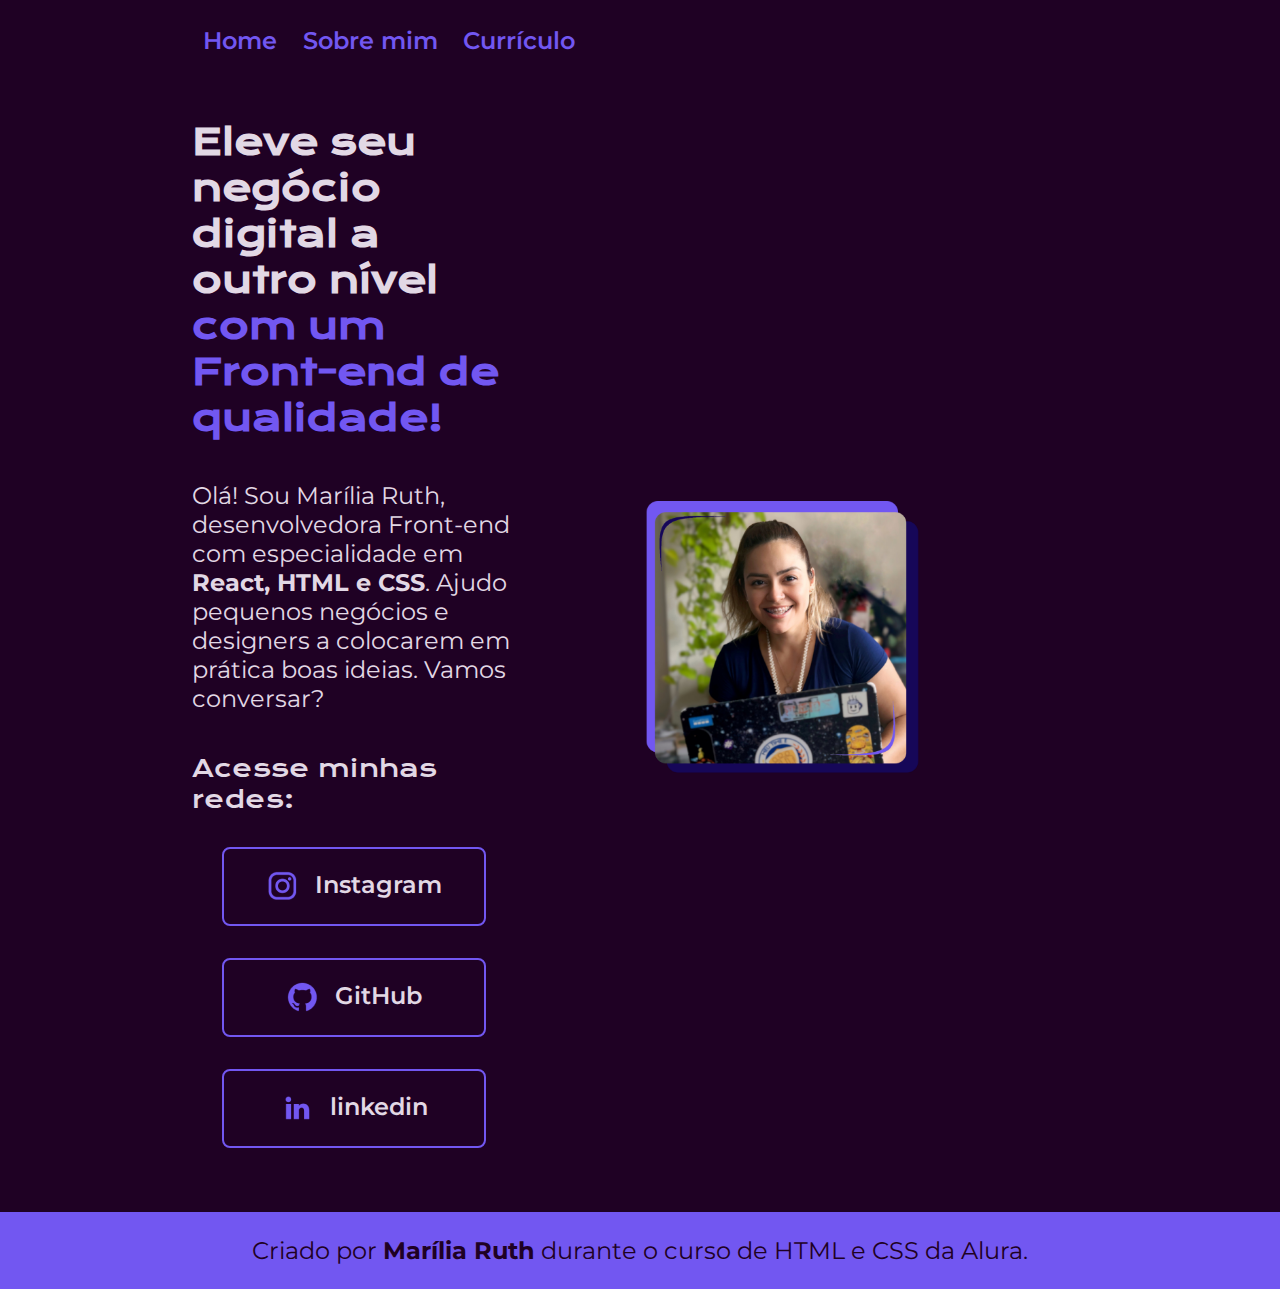
<file: PROJETO_HTML_CSS/index.html>
<!DOCTYPE html>
<html lang="pt-br">
<head>
  <meta charset="UTF-8">
  <meta http-equiv="X-UA-Compatible" content="IE=edge">
  <meta name="viewport" content="width=device-width, initial-scale=1.0">
  <title>Portifolio</title>
  <link rel="stylesheet" href="./style/style.css">
</head>
<body>
  <header class="cabecalho">
    <nav class="cabecalo__menu">
      <a class="cabecalho__menu__link" href="index.html">Home</a>
      <a class="cabecalho__menu__link" href="about.html">Sobre mim</a>
      <a class="cabecalho__menu__link" href="resume.html">Currículo</a>
    </nav>
  </header>
    <main class="apresentacao">
      <section class="apresentacao__conteudo">
        <h1 class="apresentacao__conteudo__titulo">
            Eleve seu negócio digital a outro nível 
            <strong class="titulo-destaque">com um Front-end de qualidade!
            </strong></h1>
            <p class="apresentacao__conteudo__texto">Olá! Sou Marília Ruth, desenvolvedora 
            Front-end com especialidade em <strong>React, HTML e
            CSS</strong>. Ajudo pequenos negócios e designers a 
            colocarem em prática boas ideias. Vamos 
            conversar?</p>
            <div class="apresentacao__links">
              <h2 class="apresentacao__links__subtitulo">Acesse minhas redes:</h2>
              <a class="apresentacao__links__navegacao" href="https://www.instagram.com/mariliatorresmdv/">
                <img src="./assets/instagram.png">
                Instagram
              </a>
              <a class="apresentacao__links__navegacao" href="https://github.com/mariliaruth">
                <img src="./assets/github.png">
                GitHub
              </a>
              <a class="apresentacao__links__navegacao" href="https://www.linkedin.com/in/mariliaruth/">
                <img src="./assets/linkedin.png">
                linkedin
              </a>
          </div>
      </section>
      <section class="imagem-principal">
        <img class="apresentacao__imagem" src="assets/Imagem.png" alt="Foto da Marilia Ruth programando">
      </section>
      
    </main>
    <footer>
      <p class="rodape">Criado por <strong class="marilia">Marília Ruth</strong> durante o curso de HTML e CSS da Alura.</p>
    </footer>
  
</body>
</html>
</file>
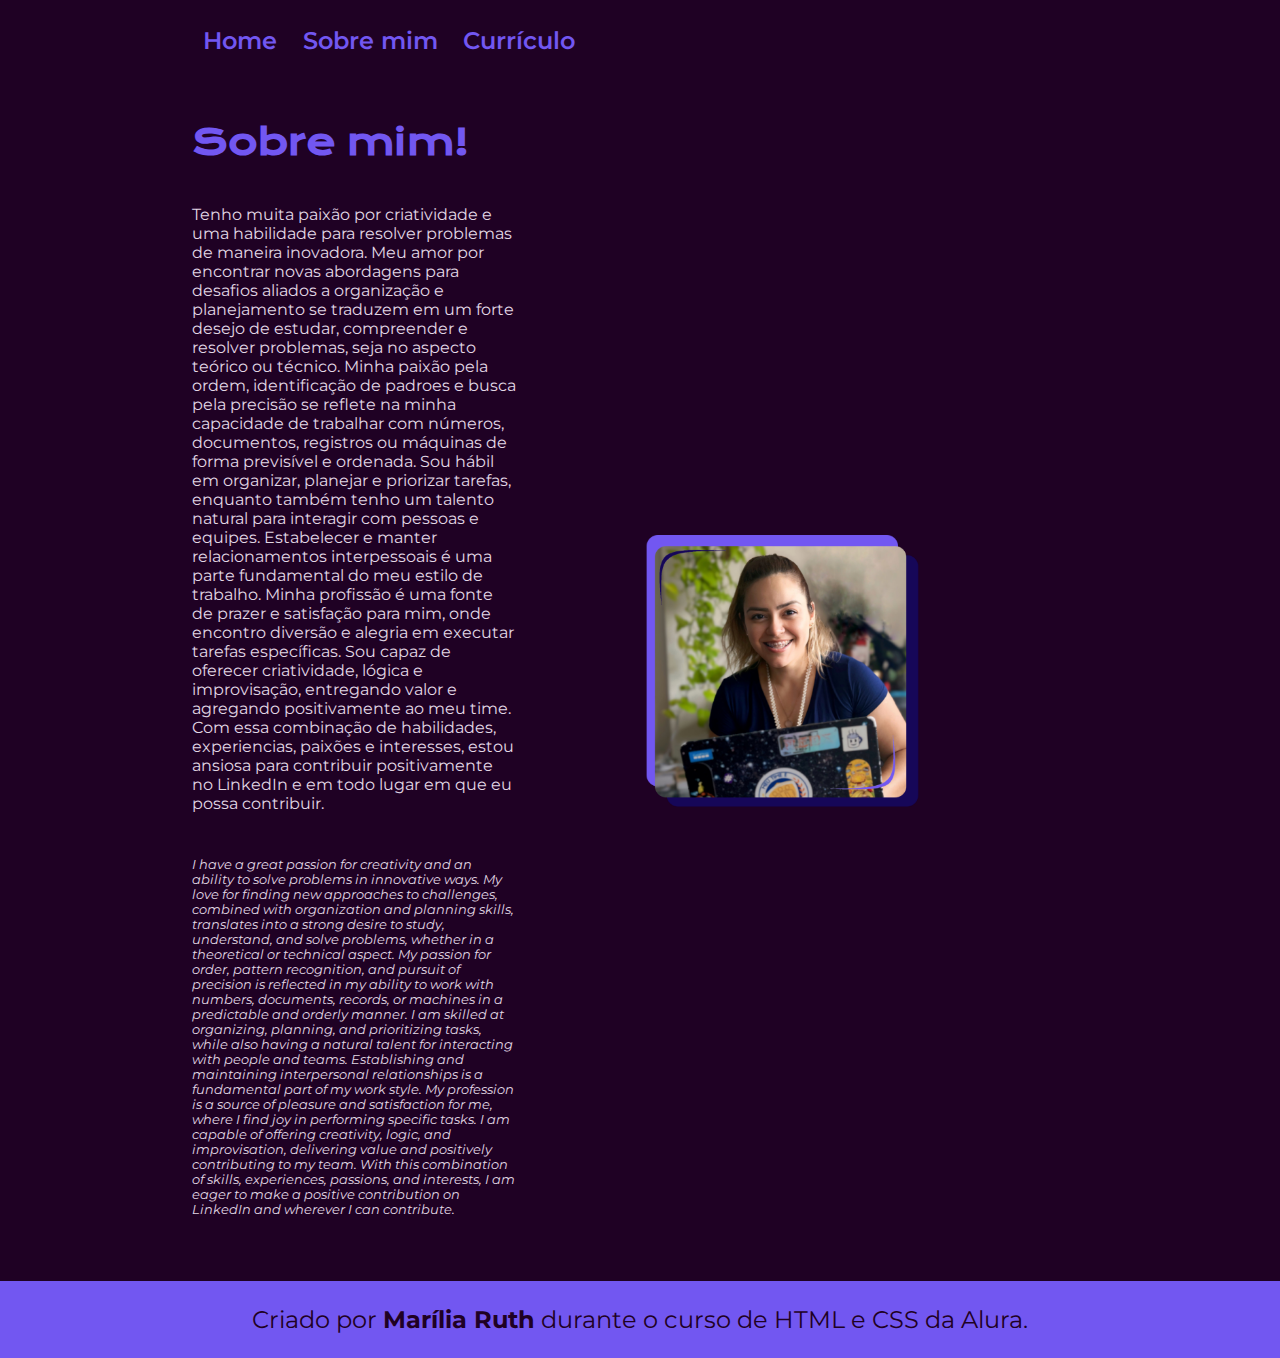
<file: PROJETO_HTML_CSS/about.html>
<!DOCTYPE html>
<html lang="pt-br">

<head>
  <meta charset="UTF-8">
  <meta http-equiv="X-UA-Compatible" content="IE=edge">
  <meta name="viewport" content="width=device-width, initial-scale=1.0">
  <title>Sobre mim</title>
  <link rel="stylesheet" href="./style/style.css">
</head>

<body>
  <header class="cabecalho">
    <nav class="cabecalo__menu">
      <a class="cabecalho__menu__link" href="index.html">Home</a>
      <a class="cabecalho__menu__link" href="about.html">Sobre mim</a>
      <a class="cabecalho__menu__link" href="resume.html">Currículo</a>
    </nav>
  </header>
  <main class="apresentacao">
    <section class="apresentacao__conteudo">
      <h1 class="apresentacao__conteudo__titulo">
          <strong class="titulo-destaque">Sobre mim!
          </strong>
      </h1>
      <div class="apresentacao__conteudo__texto">
          <p class="apresentacao__conteudo__texto__menor">
            Tenho muita paixão por criatividade e uma habilidade para resolver problemas de maneira inovadora.  Meu amor por encontrar novas abordagens para desafios aliados a organização e planejamento se traduzem em um forte desejo de estudar, compreender e resolver problemas, seja no aspecto teórico ou técnico.
            Minha paixão pela ordem, identificação de padroes e busca pela precisão se reflete na minha capacidade de trabalhar com números, documentos, registros ou máquinas de forma previsível e ordenada. Sou hábil em organizar, planejar e priorizar tarefas, enquanto também tenho um talento natural para interagir com pessoas e equipes. Estabelecer e manter relacionamentos interpessoais é uma parte fundamental do meu estilo de trabalho.
            Minha profissão é uma fonte de prazer e satisfação para mim, onde encontro diversão e alegria em executar tarefas específicas. Sou capaz de oferecer criatividade, lógica e improvisação, entregando valor e agregando positivamente ao meu time. 
            Com essa combinação de habilidades, experiencias, paixões e interesses, estou ansiosa para contribuir positivamente no LinkedIn e em todo lugar em que eu possa contribuir.
          </p>
        </br>
          <p class="apresentacao__conteudo__texto__menor__ingles">
            <br>I have a great passion for creativity and an ability to solve problems in innovative ways. My love for finding new approaches to challenges, combined with organization and planning skills, translates into a strong desire to study, understand, and solve problems, whether in a theoretical or technical aspect.
            My passion for order, pattern recognition, and pursuit of precision is reflected in my ability to work with numbers, documents, records, or machines in a predictable and orderly manner. I am skilled at organizing, planning, and prioritizing tasks, while also having a natural talent for interacting with people and teams. Establishing and maintaining interpersonal relationships is a fundamental part of my work style.
            My profession is a source of pleasure and satisfaction for me, where I find joy in performing specific tasks. I am capable of offering creativity, logic, and improvisation, delivering value and positively contributing to my team.
            With this combination of skills, experiences, passions, and interests, I am eager to make a positive contribution on LinkedIn and wherever I can contribute.
          </p>
        </div>
          
      </section>
      <section class="imagem-principal">
        <img class="apresentacao__imagem" src="assets/Imagem.png" alt="Foto da Marilia Ruth programando">
      </section>
      
    </main>
    <footer>
      <p class="rodape">Criado por <strong class="marilia">Marília Ruth</strong> durante o curso de HTML e CSS da Alura.</p>
    </footer>
</body>
</html>
</file>
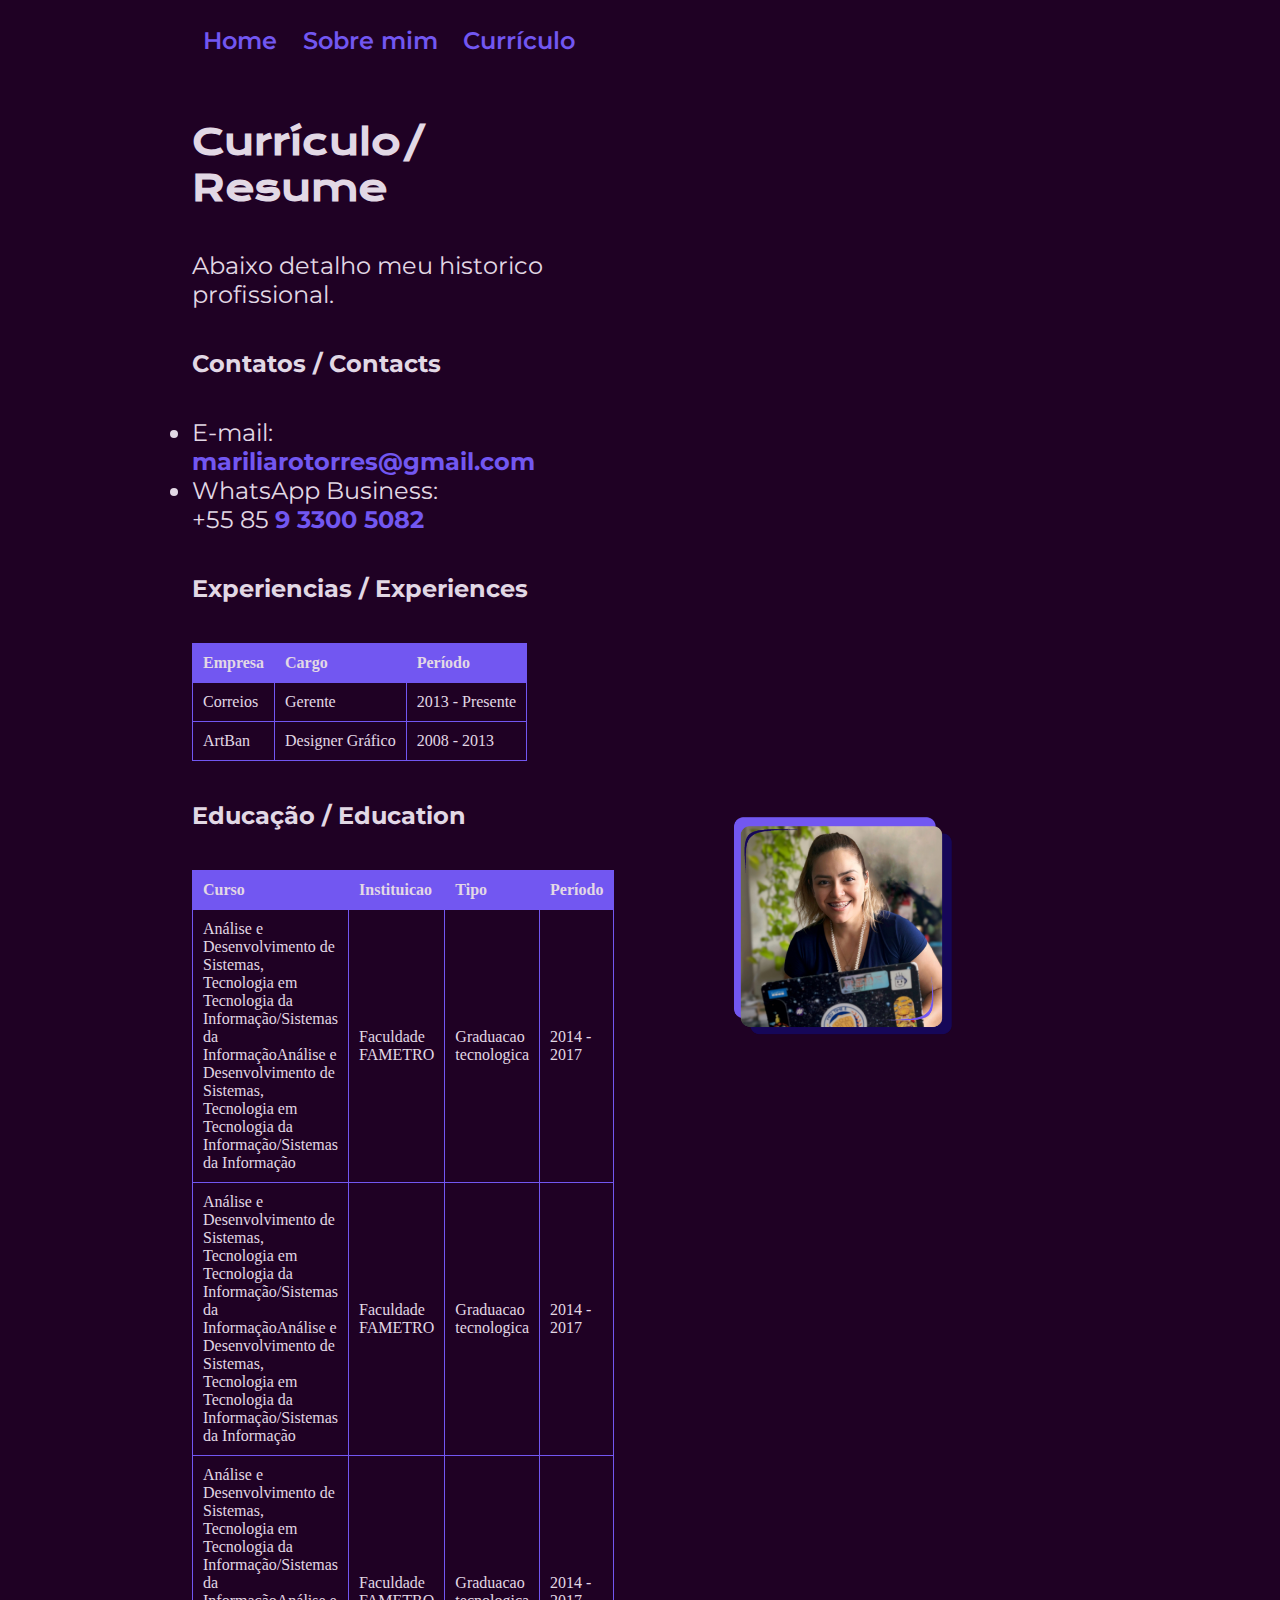
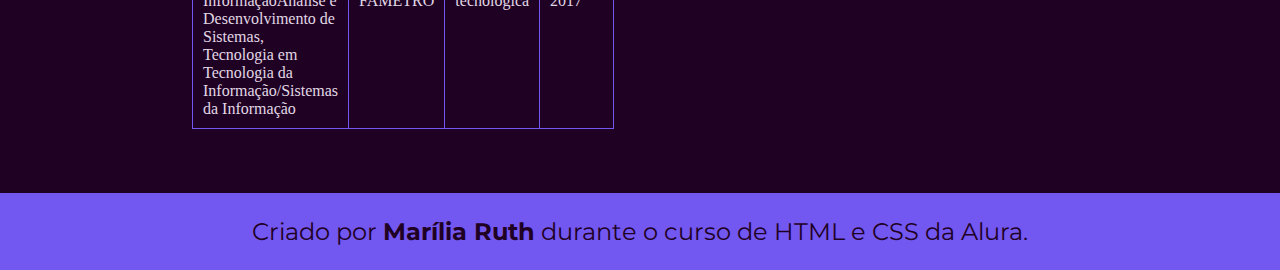
<file: PROJETO_HTML_CSS/resume.html>
<!DOCTYPE html>
<html lang="pt-br">
<head>
  <meta charset="UTF-8">
  <meta http-equiv="X-UA-Compatible" content="IE=edge">
  <meta name="viewport" content="width=device-width, initial-scale=1.0">
  <title>Portifolio</title>
  <link rel="stylesheet" href="./style/style.css">
</head>
<body>
  <header class="cabecalho">
    <nav class="cabecalo__menu">
      <a class="cabecalho__menu__link" href="index.html">Home</a>
      <a class="cabecalho__menu__link" href="about.html">Sobre mim</a>
      <a class="cabecalho__menu__link" href="resume.html">Currículo</a>
    </nav>
  </header>
  <main class="apresentacao">
    <section class="apresentacao__curriculo">
      <h1 class="apresentacao__conteudo__titulo">Currículo/ Resume</h1>
      <div>
        <p class="apresentacao__conteudo__texto">
        Abaixo detalho meu historico profissional.
        </p>
      </div>
  
      <h2 class="apresentacao__conteudo__texto">Contatos / Contacts</h2>
      <div>
        <p class="apresentacao__conteudo__texto">
        <ul class="apresentacao__conteudo__texto">
          <li>E-mail: <br><strong class="titulo-destaque">mariliarotorres@gmail.com</strong></li>
          <li>WhatsApp Business: <br>+55 85 <strong class="titulo-destaque">9 3300 5082</strong></li>
        </ul>
        </p>
      </div>
      <h2 class="apresentacao__conteudo__texto">Experiencias / Experiences</h2>
        <div style="overflow-x:auto;">
          <table class="apresentacao__conteudo__tabela">
            <thead>
              <tr>
                <th>Empresa</th>
                <th>Cargo</th>
                <th>Período</th>
              </tr>
            </thead>
            <tr>
              <td>Correios</td>
              <td>Gerente</td>
              <td>2013 - Presente</td>
            </tr>
            <tr>
              <td>ArtBan</td>
              <td>Designer Gráfico</td>
              <td>2008 - 2013</td>
            </tr>
          </table>
        </div>
      

        <h2 class="apresentacao__conteudo__texto">Educação / Education</h2>
        
      
        <div style="overflow-x:auto;">
          <table class="apresentacao__conteudo__tabela">
            <thead>
              <tr>
                <th>Curso</th>
                <th>Instituicao</th>
                <th>Tipo</th>
                <th>Período</th>
              </tr>
            </thead>
            <tr>
              <td>
                Análise e Desenvolvimento de Sistemas, Tecnologia em Tecnologia da Informação/Sistemas da InformaçãoAnálise e Desenvolvimento de Sistemas, Tecnologia em Tecnologia da Informação/Sistemas da Informação
              </td>
              <td>Faculdade FAMETRO</td>
              <td>Graduacao tecnologica</td>
              <td>2014 - 2017</td>
            </tr>
            <tr>
              <td>
                Análise e Desenvolvimento de Sistemas, Tecnologia em Tecnologia da Informação/Sistemas da InformaçãoAnálise e Desenvolvimento de Sistemas, Tecnologia em Tecnologia da Informação/Sistemas da Informação
              </td>
              <td>Faculdade FAMETRO</td>
              <td>Graduacao tecnologica</td>
              <td>2014 - 2017</td>
            </tr>
            <tr>
              <td>
                Análise e Desenvolvimento de Sistemas, Tecnologia em Tecnologia da Informação/Sistemas da InformaçãoAnálise e Desenvolvimento de Sistemas, Tecnologia em Tecnologia da Informação/Sistemas da Informação
              </td>
              <td>Faculdade FAMETRO</td>
              <td>Graduacao tecnologica</td>
              <td>2014 - 2017</td>
            </tr>

          </table>
        </div>
      
      
      </section>
    <section class="imagem-principal">
      <img class="apresentacao__imagem" src="assets/Imagem.png" alt="Foto da Marilia Ruth programando">
    </section>

  </main>
  <footer>
    <p class="rodape">Criado por <strong class="marilia">Marília Ruth</strong> durante o curso de HTML e CSS da Alura.</p>
  </footer>


  
</body>
</html>
</file>
<file: PROJETO_HTML_CSS/style/style.css>
@import url('https://fonts.googleapis.com/css2?family=Krona+One&family=Montserrat:wght@400;600&display=swap');

:root {
    --cor-primaria: #1F0124;
    --cor-secundaria: #E2D8E5;
    --cor-terciaria: #7257F1;
    --cor-quaternaria:#590C66;
    --cor-01:#7257F1;
    --cor-02:#160758;
    --cor-03:#E2D8E5;
    --cor-04:#1F0124;
    --cor-hover: #160758;

    --fonte-primaria: 'Krona One', sans-serif;
    --fonte-secundaria: 'Montserrat', sans-serif;
    
}
*{
    margin: 0;
    padding: 0;
}

body{
    box-sizing: border-box;
    background-color: var(--cor-primaria);
    color: var(--cor-secundaria);
}

.cabecalho{
    padding: 2% 0% 0% 15%;
}
.cabecalho__menu{
    display: flex;
    align-items: center;
    justify-content: space-between;
    
}
.cabecalho__menu__link{
    font-family: var(--fonte-secundaria);
    font-size: 1.5rem;
    font-weight: 600;
    color: var(--cor-terciaria);
    text-decoration: none;
    padding: 1%;
}
.apresentacao{
    padding: 5% 15%;
    display: flex;
    align-items: center;
    justify-content: space-between;
    gap: 82px;
}
.apresentacao__conteudo{
    width: 80%;
    display: flex;
    flex-direction: column;
    gap: 40px;
}

.apresentacao__conteudo__titulo{
    font-size: 2.25rem;
    font-family: var(--fonte-primaria);
}
.titulo-destaque{
    color: var(--cor-terciaria);
}
.apresentacao__conteudo__texto{
    font-size: 1.5rem;
    font-family: var(--fonte-secundaria);
}
.apresentacao__conteudo__tabela, th, td{
    border-collapse: collapse;
    padding: 10px;
    text-align: left;
    border: 1px solid var(--cor-terciaria);
}
th{
    background-color: var(--cor-terciaria);
}
.apresentacao__conteudo__texto__menor{
    font-size: 1rem;
    font-family: var(--fonte-secundaria);
}
.apresentacao__conteudo__texto__menor__ingles{
    font-size: 0.8rem;
    font-family: var(--fonte-secundaria);
    font-style: italic;
}
.apresentacao__links{
    display: flex;
    flex-direction: column;
    justify-content: space-between;
    align-items: center;
    gap: 32px;
}
.apresentacao__links__subtitulo{
    font-family: var(--fonte-primaria);
    font-weight: 400;
    font-size: 1.5rem;
}
.apresentacao__links__navegacao{
    display: flex;
    justify-content: center;
    gap: 16px;
    border: 2px solid var(--cor-terciaria);
    width: 80%;
    text-align: center;
    border-radius: 8px;
    font-size: 1.5rem;
    font-weight: 600;
    padding: 21.5px 0;
    text-decoration: none;
    color: var(--cor-secundaria);
    font-family: var(--fonte-secundaria);
}
.apresentacao__links__navegacao:hover{
    background-color: var(--cor-hover);
}
.apresentacao__imagem{
    width: 75%;
}
.apresentacao__curriculo{
    width: 50%;
    display: flex;
    flex-direction: column;
    gap: 40px;
}
.rodape{
    color: var(--cor-primaria);
    background-color: var(--cor-terciaria);
    padding: 24px;
    text-align: center;
    font-family: var(--fonte-secundaria);
    font-size: 1.5rem;
    font-weight: 400;
}

@media (max-width: 1200px) {
    .cabecalho{
         padding: 10%;  
    }
    .cabecalho__menu{
        justify-content: center;
    }
    .apresentacao{
        flex-direction: column-reverse;
        padding: 5%;
    }
    .apresentacao__conteudo{
        width: auto;
    }
}
</file>
